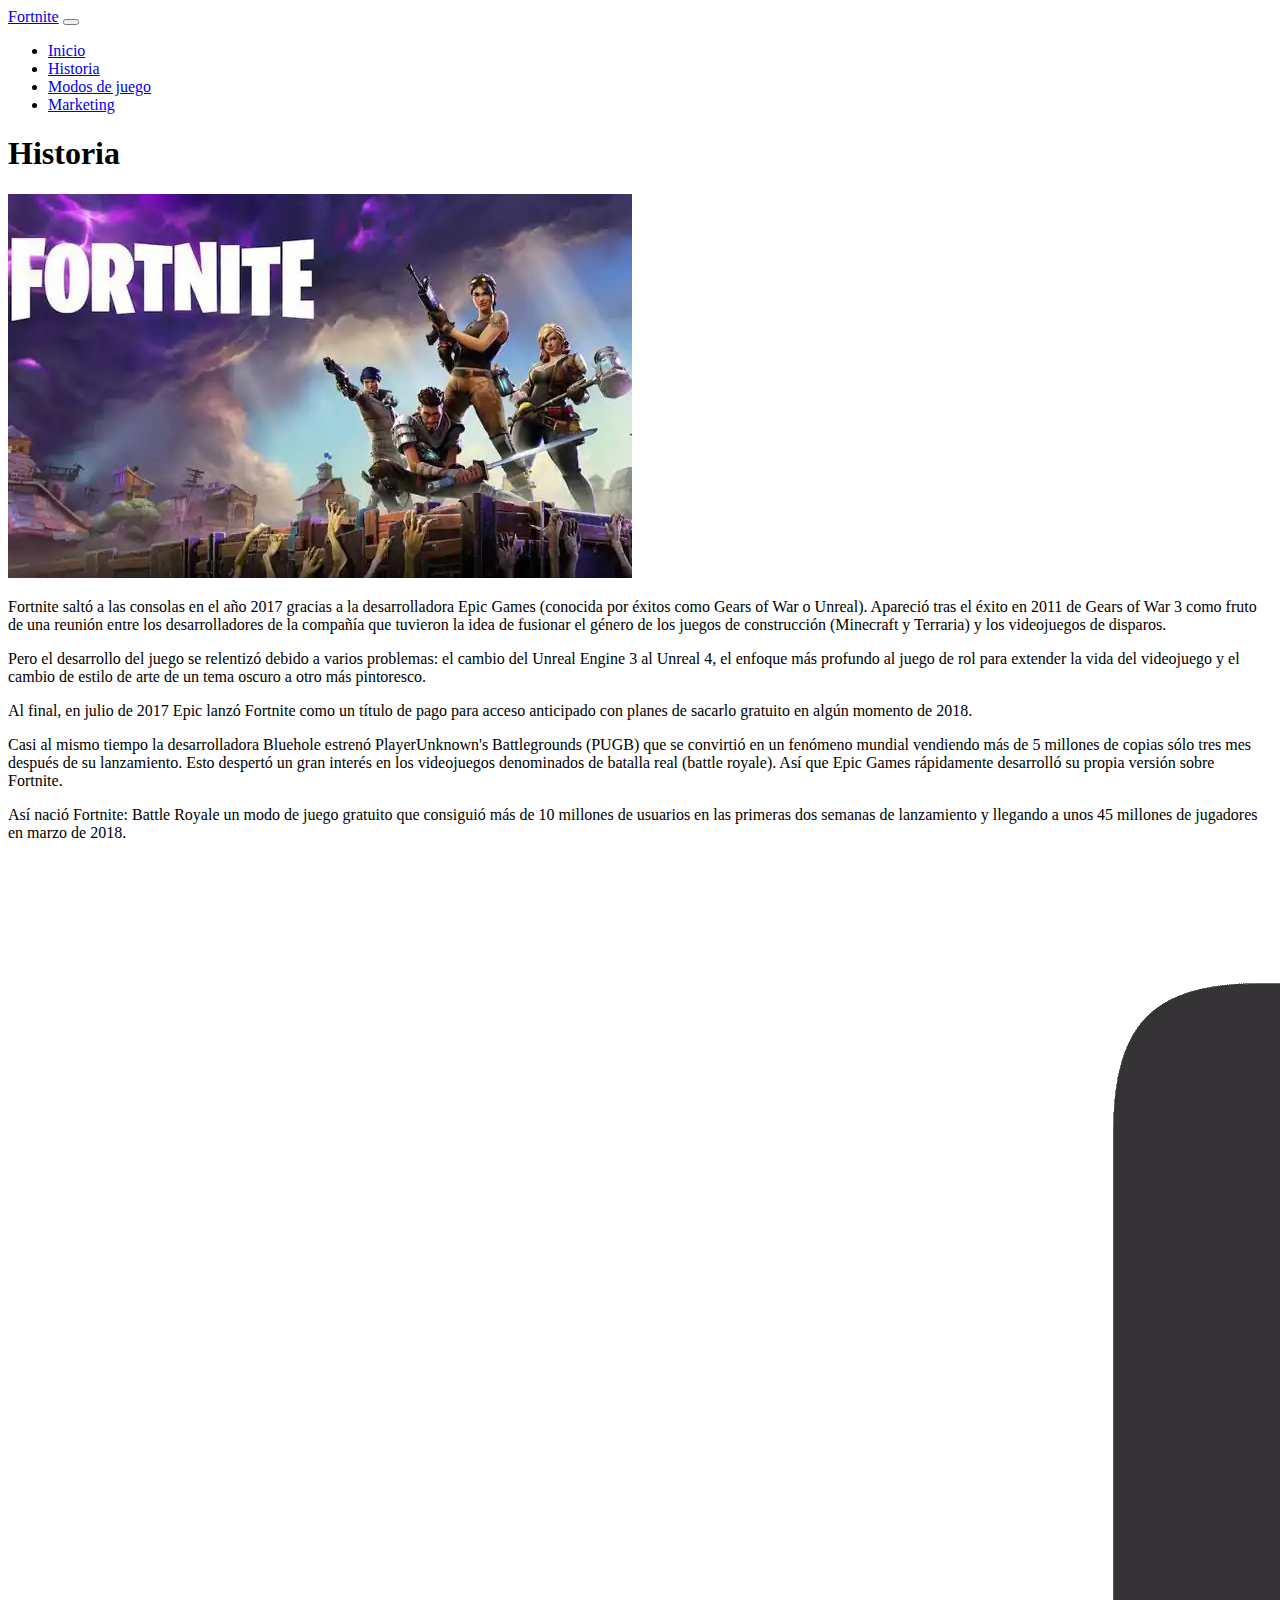
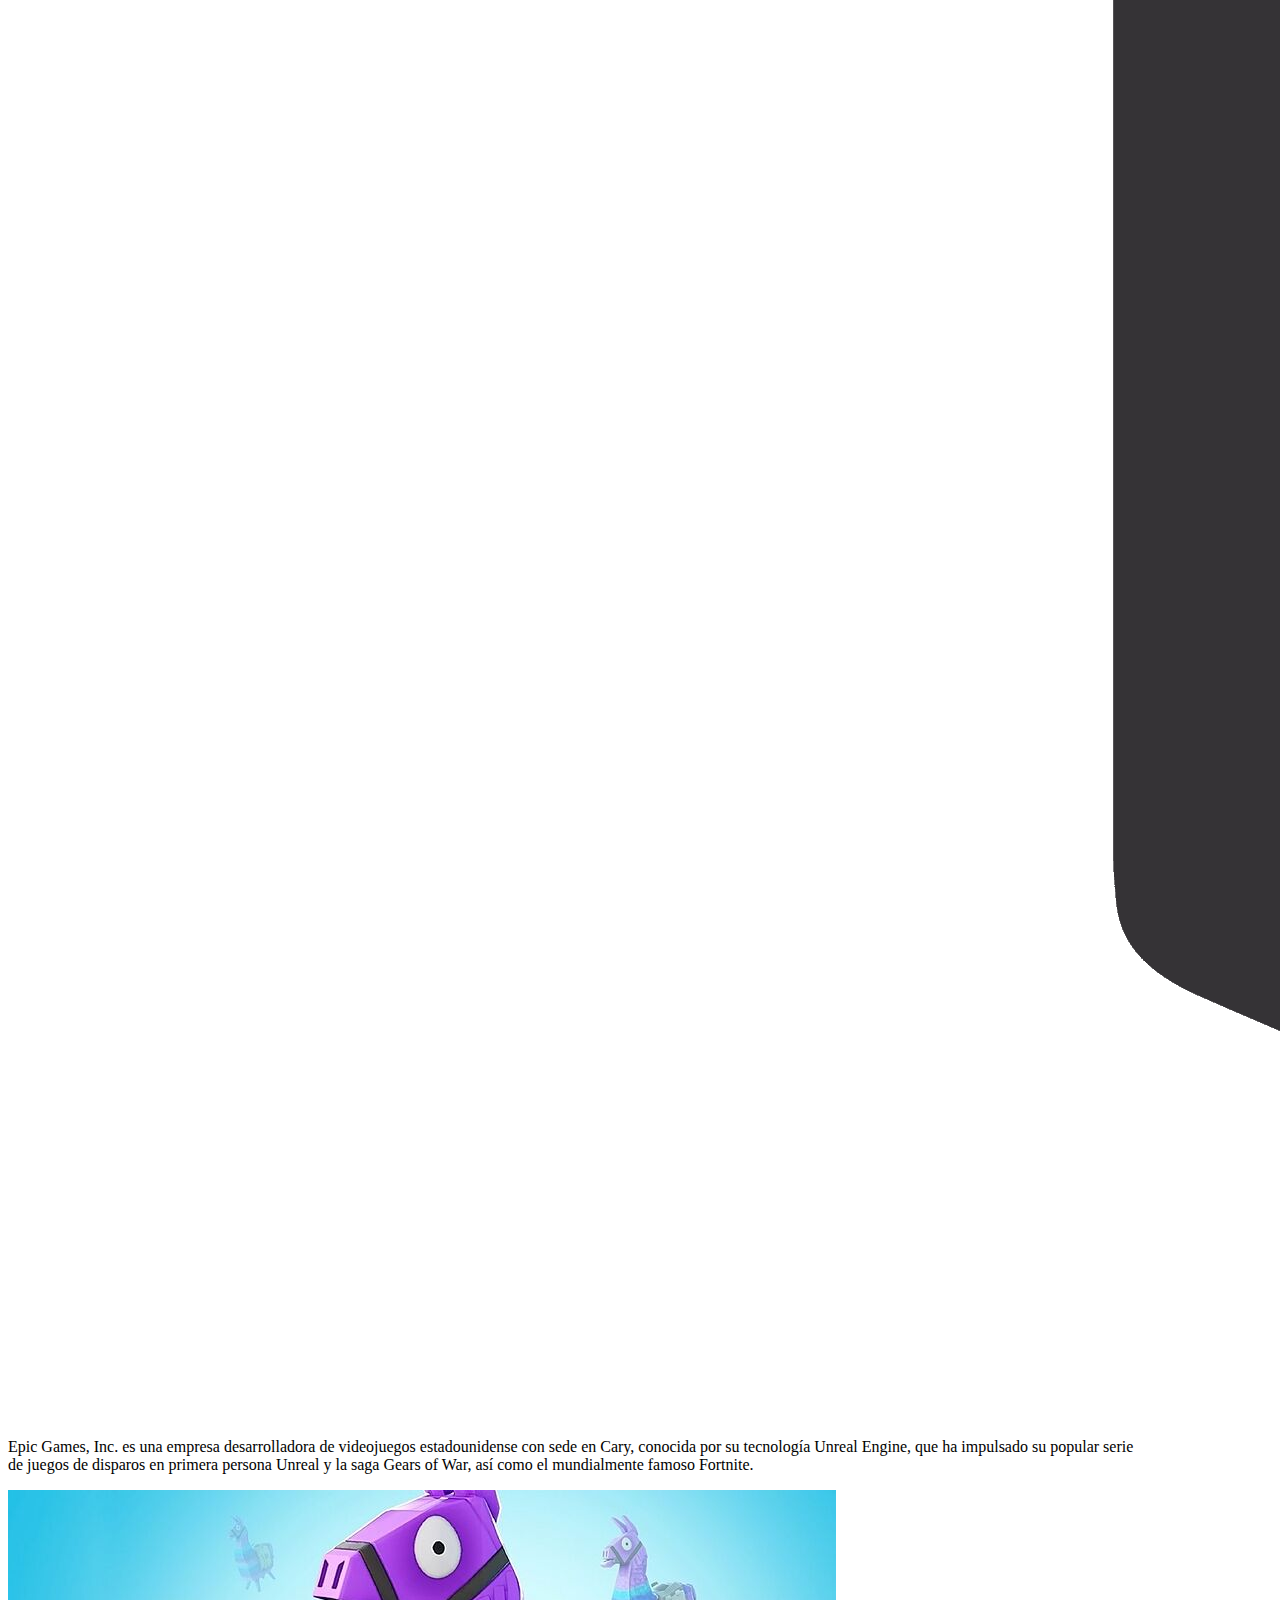
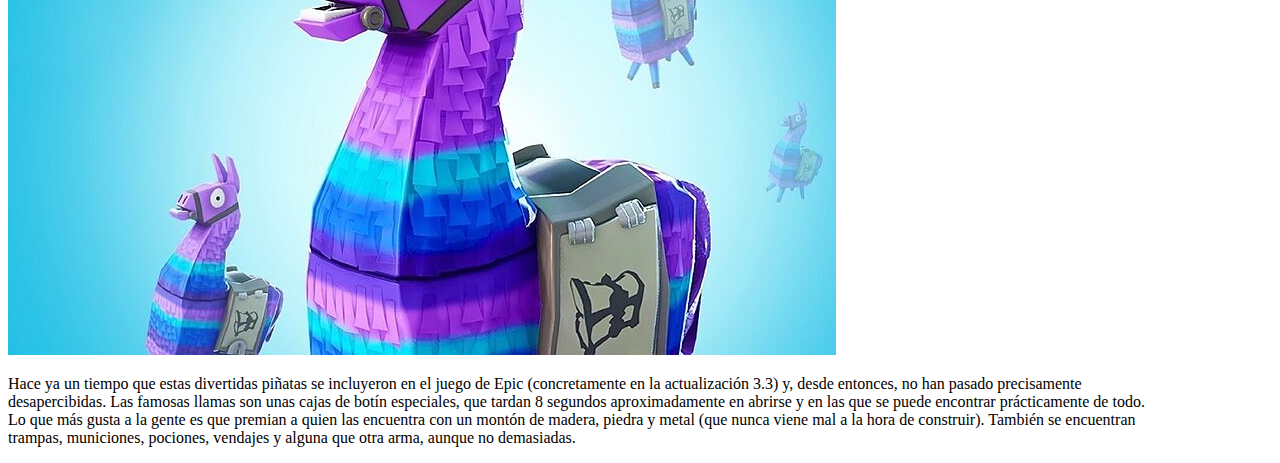
<file: creatividad/historia.html>
<!DOCTYPE html>
<html>
<head>
	<meta charset="utf-8">
	<meta name="viewport" content="width=device-width, initial-scale=1">
	<!--	<link rel="stylesheet" href="estilo-creatividad.css" type="text/css"> -->
	<link href="https://cdn.jsdelivr.net/npm/bootstrap@5.3.2/dist/css/bootstrap.min.css" rel="stylesheet" integrity="sha384-T3c6CoIi6uLrA9TneNEoa7RxnatzjcDSCmG1MXxSR1GAsXEV/Dwwykc2MPK8M2HN" crossorigin="anonymous">
	<title></title>
</head>
<body>	
	<div class="container-nav">
		<nav class="navbar navbar-expand-lg navbar-light bg-light">
			<a class="navbar-brand" href="#">Fortnite</a>
			<button class="navbar-toggler" type="button" data-toggle="collapse" data-target="#navbarNav" aria-controls="navbarNav" aria-expanded="false" aria-label="Toggle navigation">
				<span class="navbar-toggler-icon"></span>
			</button>
			<div class="collapse navbar-collapse" id="navbarNav">
				<ul class="navbar-nav">
					<li class="nav-item active">
						<a class="nav-link" href="index.html">Inicio</a>
					</li>
					<li class="nav-item">
						<a class="nav-link" href="historia.html">Historia</a>
					</li>
					<li class="nav-item">
						<a class="nav-link" href="modos-juego.html">Modos de juego</a>
					</li>
					<li class="nav-item">
						<a class="nav-link" href="marketing.html">Marketing</a>
					</li>
				</ul>
			</div>
		</nav>
	</div>
	

	<div class="container">
		<div class="row ">
			<div class="col-8">
				<div class="container-content m-3">
					<h1 class="shadow-sm p-3 mb-5 bg-primary rounded">Historia</h1>
					<div class="container-img-content">
						<img src="./img/fortnite-historia.jpeg">
					</div>
					<p>Fortnite saltó a las consolas en el año 2017 gracias a la desarrolladora Epic Games (conocida por éxitos como Gears of War o Unreal). Apareció tras el éxito en 2011 de Gears of War 3 como fruto de una reunión entre los desarrolladores de la compañía que tuvieron la idea de fusionar el género de los juegos de construcción (Minecraft y Terraria) y los videojuegos de disparos.</p>

					<p>Pero el desarrollo del juego se relentizó debido a varios problemas: el cambio del Unreal Engine 3 al Unreal 4, el enfoque más profundo al juego de rol para extender la vida del videojuego y el cambio de estilo de arte de un tema oscuro a otro más pintoresco.</p>

					<p>Al final, en julio de 2017 Epic lanzó Fortnite como un título de pago para acceso anticipado con planes de sacarlo gratuito en algún momento de 2018.</p>

					<p>Casi al mismo tiempo la desarrolladora Bluehole estrenó PlayerUnknown's Battlegrounds (PUGB) que se convirtió en un fenómeno mundial vendiendo más de 5 millones de copias sólo tres mes después de su lanzamiento. Esto despertó un gran interés en los videojuegos denominados de batalla real (battle royale). Así que Epic Games rápidamente desarrolló su propia versión sobre Fortnite.</p>

					<p>Así nació Fortnite: Battle Royale un modo de juego gratuito que consiguió más de 10 millones de usuarios en las primeras dos semanas de lanzamiento y llegando a unos 45 millones de jugadores en marzo de 2018.</p>
				</div>
			</div>
			
			<div class="col-4" >
				<div class="p-3 mb-2 bg-primary text-white rounded-2">
					<div class="card" style="width: 90%; margin-top: 16px; ">
						<img src="./img/Epic-Games-logo.png" class="card-img-top" alt="...">
						<div class="card-body">
							<p class="card-text">Epic Games, Inc. es una empresa desarrolladora de videojuegos estadounidense con sede en Cary, conocida por su tecnología Unreal Engine, que ha impulsado su popular serie de juegos de disparos en primera persona Unreal y la saga Gears of War, así como el mundialmente famoso Fortnite. </p>
						</div>
					</div>
					<div class="card" style="width: 90%; margin-top: 16px;">
						<img src="./img/fortnite-llama.jpg" class="card-img-top" alt="...">
						<div class="card-body">
							<p class="card-text">Hace ya un tiempo que estas divertidas piñatas se incluyeron en el juego de Epic (concretamente en la actualización 3.3) y, desde entonces, no han pasado precisamente desapercibidas.

							Las famosas llamas son unas cajas de botín especiales, que tardan 8 segundos aproximadamente en abrirse y en las que se puede encontrar prácticamente de todo. Lo que más gusta a la gente es que premian a quien las encuentra con un montón de madera, piedra y metal (que nunca viene mal a la hora de construir). También se encuentran trampas, municiones, pociones, vendajes y alguna que otra arma, aunque no demasiadas.</p>
						</div>
					</div>
				</div>
			</div>
		</div>
	</div>
	<script src="https://cdn.jsdelivr.net/npm/bootstrap@5.3.2/dist/js/bootstrap.bundle.min.js" integrity="sha384-C6RzsynM9kWDrMNeT87bh95OGNyZPhcTNXj1NW7RuBCsyN/o0jlpcV8Qyq46cDfL" crossorigin="anonymous"></script>

</body>
</html>
</file>
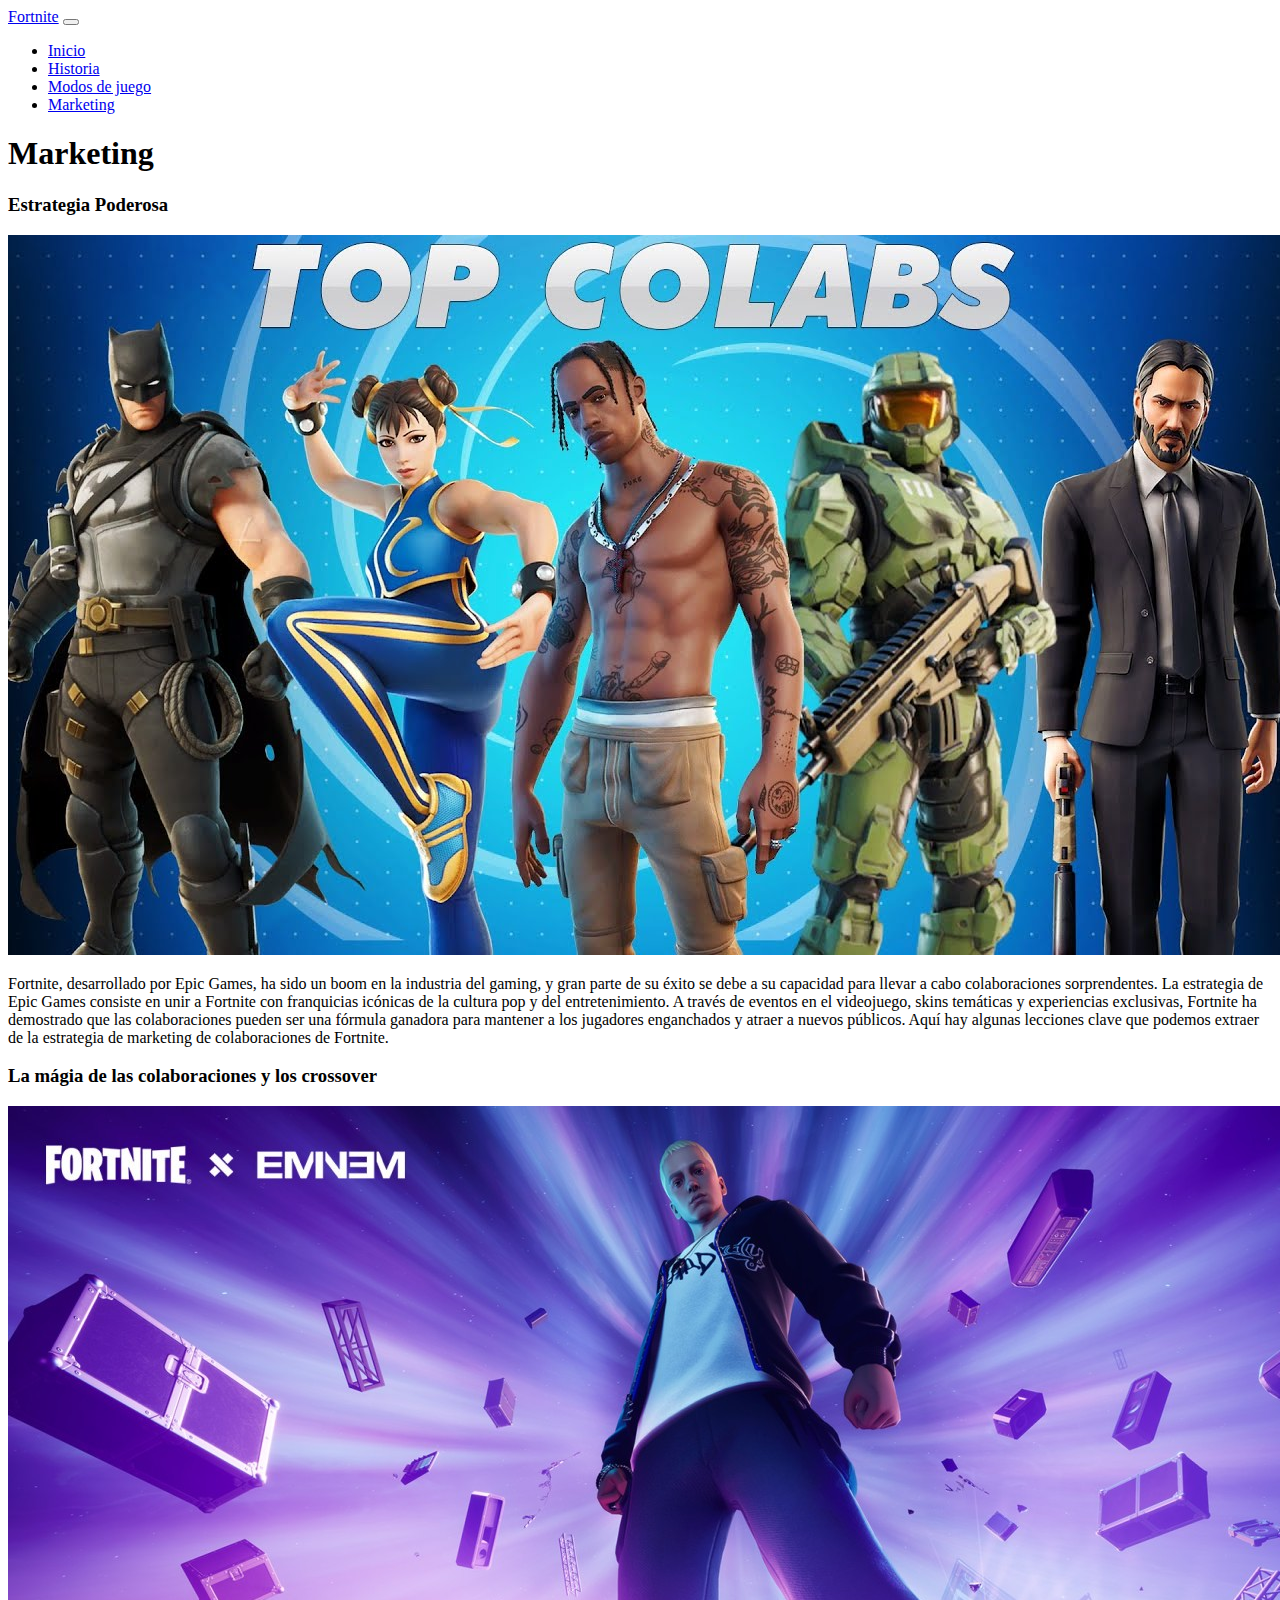
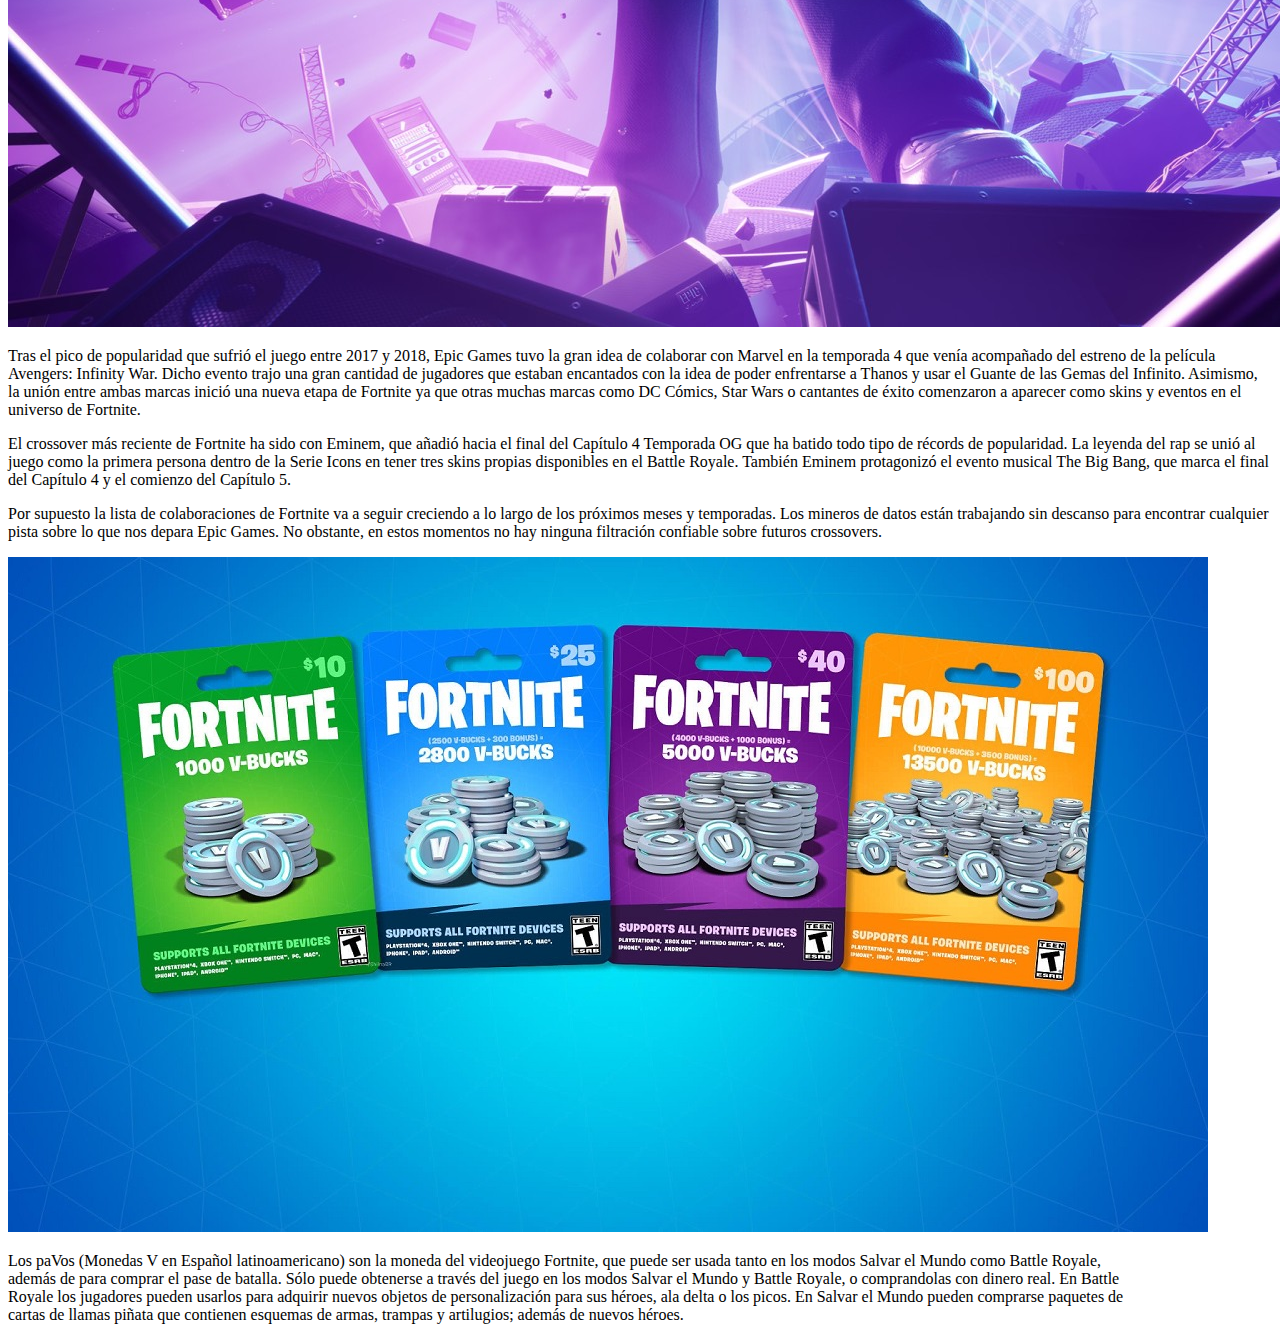
<file: creatividad/marketing.html>
<!DOCTYPE html>
<html>
<head>
	<meta charset="utf-8">
	<meta name="viewport" content="width=device-width, initial-scale=1">
	<!--<link rel="stylesheet" href="estilo-creatividad.css" type="text/css"> -->
	<link href="https://cdn.jsdelivr.net/npm/bootstrap@5.3.2/dist/css/bootstrap.min.css" rel="stylesheet" integrity="sha384-T3c6CoIi6uLrA9TneNEoa7RxnatzjcDSCmG1MXxSR1GAsXEV/Dwwykc2MPK8M2HN" crossorigin="anonymous">
	<title></title>
</head>
<body>	
	<div class="container-nav">
		<nav class="navbar navbar-expand-lg navbar-light bg-light">
			<a class="navbar-brand" href="#">Fortnite</a>
			<button class="navbar-toggler" type="button" data-toggle="collapse" data-target="#navbarNav" aria-controls="navbarNav" aria-expanded="false" aria-label="Toggle navigation">
				<span class="navbar-toggler-icon"></span>
			</button>
			<div class="collapse navbar-collapse" id="navbarNav">
				<ul class="navbar-nav">
					<li class="nav-item active">
						<a class="nav-link" href="index.html">Inicio</a>
					</li>
					<li class="nav-item">
						<a class="nav-link" href="historia.html">Historia</a>
					</li>
					<li class="nav-item">
						<a class="nav-link" href="modos-juego.html">Modos de juego</a>
					</li>
					<li class="nav-item">
						<a class="nav-link" href="marketing.html">Marketing</a>
					</li>
				</ul>
			</div>
		</nav>
	</div>
	<div class="container">
		<div class="row ">
			<div class="col-8">
				<div class="container-content m-3">
					<h1 class="shadow-sm p-3 mb-5 bg-primary rounded">Marketing</h1>
					<h3>Estrategia Poderosa</h3>
					<div class="container-img-content">
						<img src="./img/fortnite-colab2.jpg">
					</div>
					<p>Fortnite, desarrollado por Epic Games, ha sido un boom en la industria del gaming, y gran parte de su éxito se debe a su capacidad para llevar a cabo colaboraciones sorprendentes. La estrategia de Epic Games consiste en unir a Fortnite con franquicias icónicas de la cultura pop y del entretenimiento.

					A través de eventos en el videojuego, skins temáticas y experiencias exclusivas, Fortnite ha demostrado que las colaboraciones pueden ser una fórmula ganadora para mantener a los jugadores enganchados y atraer a nuevos públicos. Aquí hay algunas lecciones clave que podemos extraer de la estrategia de marketing de colaboraciones de Fortnite.</p>

					<h3>La mágia de las colaboraciones y los crossover</h3>
					<div class="container-img-content">
						<img src="./img/fortnite-colab1.jpg">
					</div>
					<p>Tras el pico de popularidad que sufrió el juego entre 2017 y 2018, Epic Games tuvo la gran idea de colaborar con Marvel en la temporada 4 que venía acompañado del estreno de la película Avengers: Infinity War.

					Dicho evento trajo una gran cantidad de jugadores que estaban encantados con la idea de poder enfrentarse a Thanos y usar el Guante de las Gemas del Infinito. Asimismo, la unión entre ambas marcas inició una nueva etapa de Fortnite ya que otras muchas marcas como DC Cómics, Star Wars o cantantes de éxito comenzaron a aparecer como skins y eventos en el universo de Fortnite.</p>

					<p>El crossover más reciente de Fortnite ha sido con Eminem, que añadió hacia el final del Capítulo 4 Temporada OG que ha batido todo tipo de récords de popularidad. La leyenda del rap se unió al juego como la primera persona dentro de la Serie Icons en tener tres skins propias disponibles en el Battle Royale.

					También Eminem protagonizó el evento musical The Big Bang, que marca el final del Capítulo 4 y el comienzo del Capítulo 5.</p>

					<p>Por supuesto la lista de colaboraciones de Fortnite va a seguir creciendo a lo largo de los próximos meses y temporadas. Los mineros de datos están trabajando sin descanso para encontrar cualquier pista sobre lo que nos depara Epic Games. No obstante, en estos momentos no hay ninguna filtración confiable sobre futuros crossovers.</p>
				</div>
			</div>
			<div class="col-4">
				<div class="p-3 mb-2 bg-primary text-white rounded-2">
					<div class="card" style="width: 90%; margin-top: 16px;">
						<img src="./img/fortnite-pavos.jpg" class="card-img-top" alt="...">
						<div class="card-body">
							<p class="card-text">Los paVos (Monedas V en Español latinoamericano) son la moneda del videojuego Fortnite, que puede ser usada tanto en los modos Salvar el Mundo como Battle Royale, además de para comprar el pase de batalla. Sólo puede obtenerse a través del juego en los modos Salvar el Mundo y Battle Royale, o comprandolas con dinero real.

							En Battle Royale los jugadores pueden usarlos para adquirir nuevos objetos de personalización para sus héroes, ala delta o los picos. En Salvar el Mundo pueden comprarse paquetes de cartas de llamas piñata que contienen esquemas de armas, trampas y artilugios; además de nuevos héroes.</p>
						</div>
					</div>
				</div>
			</div>
		</div>
	</div>
	<script src="https://cdn.jsdelivr.net/npm/bootstrap@5.3.2/dist/js/bootstrap.bundle.min.js" integrity="sha384-C6RzsynM9kWDrMNeT87bh95OGNyZPhcTNXj1NW7RuBCsyN/o0jlpcV8Qyq46cDfL" crossorigin="anonymous"></script>

</body>
</html>
</file>
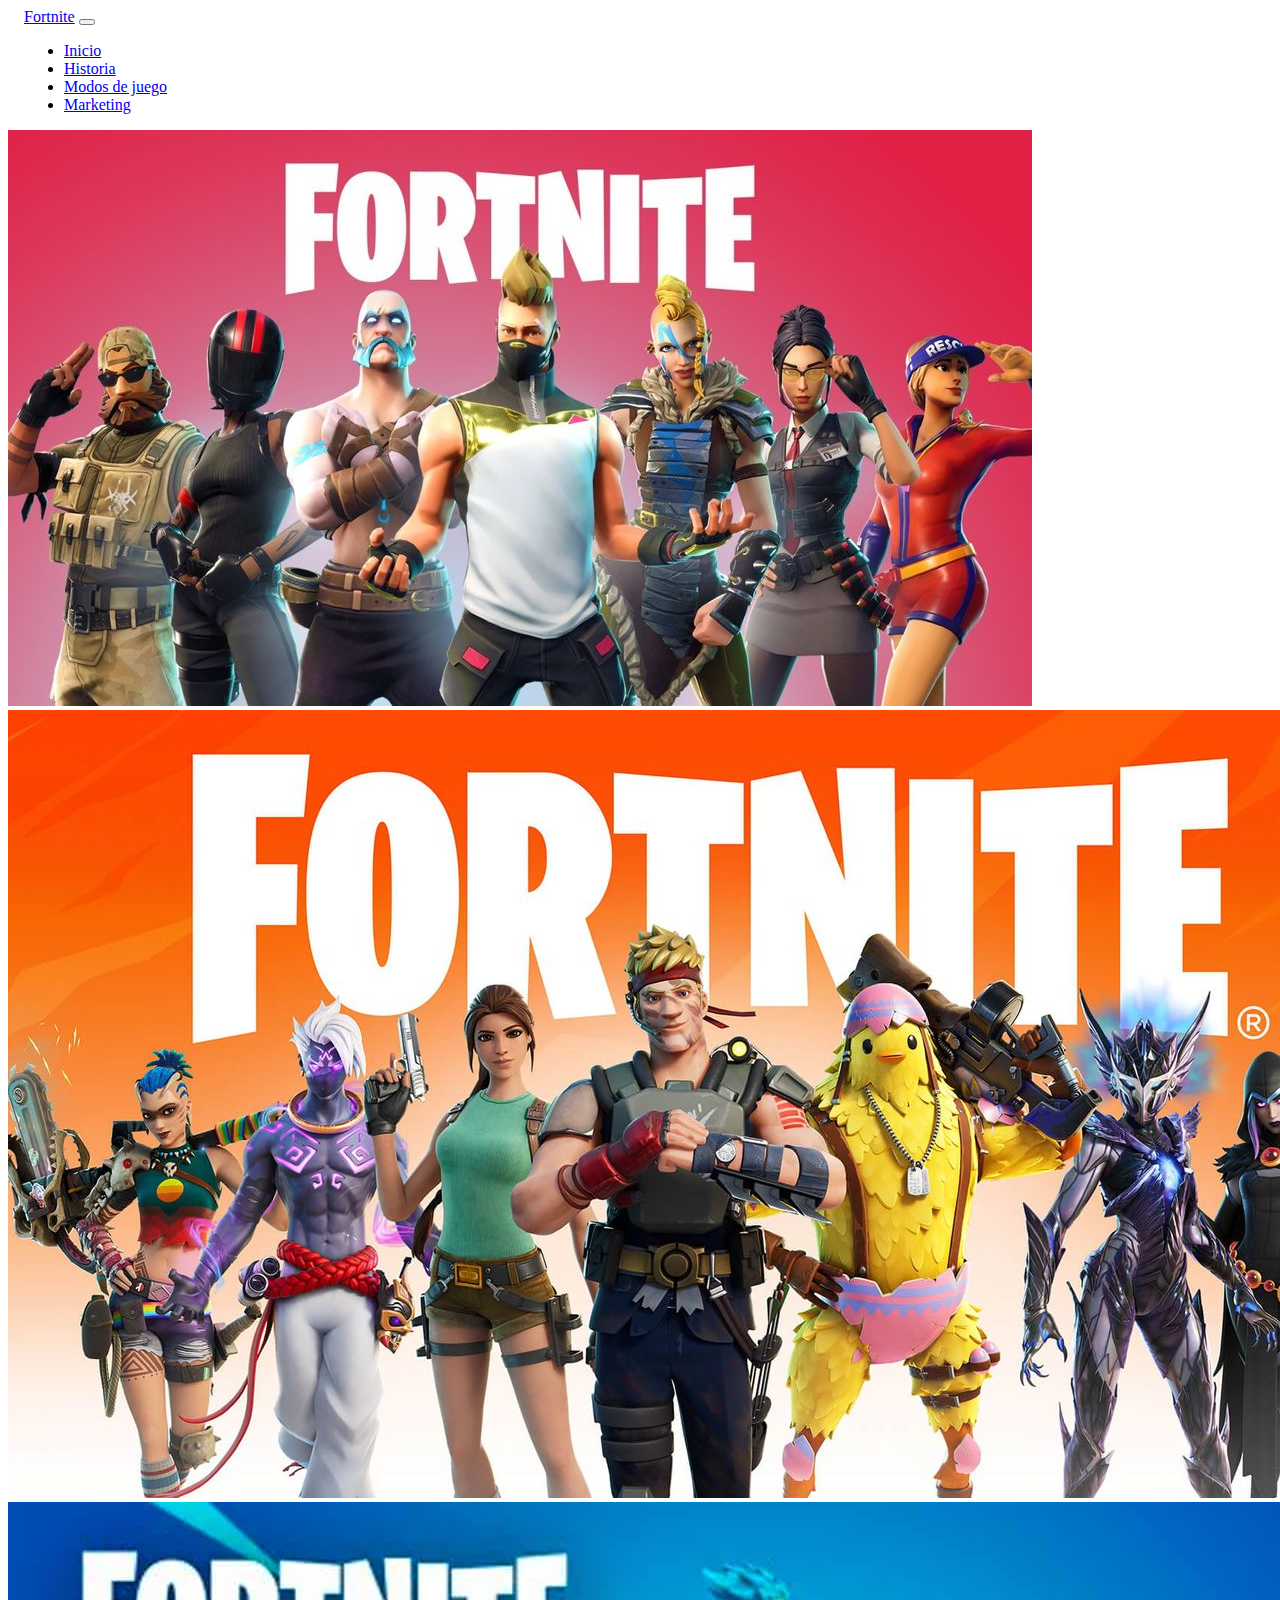
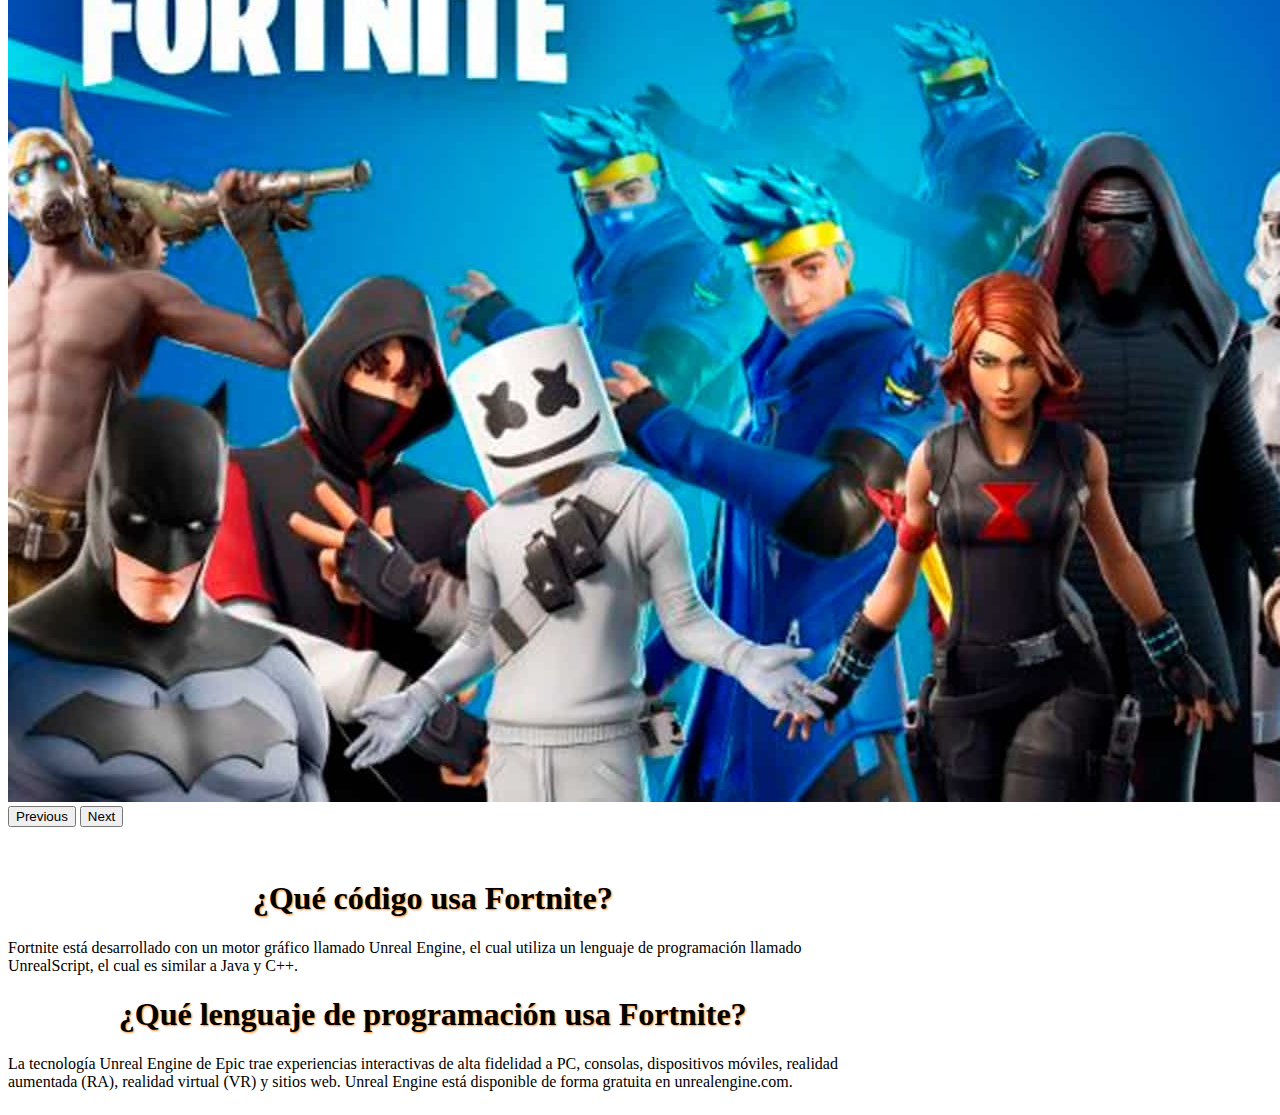
<file: Tarea Creatividad/creatividad.html>
<!DOCTYPE html>
	<html>
	<head>
		<meta charset="utf-8">
		<meta name="viewport" content="width=device-width, initial-scale=1">
		<link rel="stylesheet" href="estilo-creatividad.css" type="text/css">
		<link href="https://cdn.jsdelivr.net/npm/bootstrap@5.3.2/dist/css/bootstrap.min.css" rel="stylesheet" integrity="sha384-T3c6CoIi6uLrA9TneNEoa7RxnatzjcDSCmG1MXxSR1GAsXEV/Dwwykc2MPK8M2HN" crossorigin="anonymous">

		<title></title>
	</head>
	<body>
		<div class="container-nav">
			<nav class="navbar navbar-expand-lg navbar-light bg-light">
				<a class="navbar-brand" href="#">Fortnite</a>
				<button class="navbar-toggler" type="button" data-toggle="collapse" data-target="#navbarNav" aria-controls="navbarNav" aria-expanded="false" aria-label="Toggle navigation">
					<span class="navbar-toggler-icon"></span>
				</button>
				<div class="collapse navbar-collapse" id="navbarNav">
					<ul class="navbar-nav">
						<li class="nav-item active">
							<a class="nav-link" href="creatividad.html">Inicio</a>
						</li>
						<li class="nav-item">
							<a class="nav-link" href="historia.html">Historia</a>
						</li>
						<li class="nav-item">
							<a class="nav-link" href="modos-juego.html">Modos de juego</a>
						</li>
						<li class="nav-item">
							<a class="nav-link" href="marketing.html">Marketing</a>
						</li>
					</ul>
				</div>
			</nav>
		</div>
		<div id="carouselExample" class="carousel slide">
			<div class="carousel-inner">
				<div class="carousel-item active">
					<img src="./img/fortnite1.jpg" class="d-block w-100" alt="...">
				</div>
				<div class="carousel-item">
					<img src="./img/fortnite2.jpeg" class="d-block w-100" alt="...">
				</div>
				<div class="carousel-item">
					<img src="./img/fortnite3.jpg" class="d-block w-100" alt="...">
				</div>
			</div>
			<button class="carousel-control-prev" type="button" data-bs-target="#carouselExample" data-bs-slide="prev">
				<span class="carousel-control-prev-icon" aria-hidden="true"></span>
				<span class="visually-hidden">Previous</span>
			</button>
			<button class="carousel-control-next" type="button" data-bs-target="#carouselExample" data-bs-slide="next">
				<span class="carousel-control-next-icon" aria-hidden="true"></span>
				<span class="visually-hidden">Next</span>
			</button>
		</div>
		
		<div class="container">
			<div class="container-content">
				<h1>¿Qué código usa Fortnite?</h1>

				<p>Fortnite está desarrollado con un motor gráfico llamado Unreal Engine, el cual utiliza un lenguaje de programación llamado UnrealScript, el cual es similar a Java y C++.</p>

				<h1>¿Qué lenguaje de programación usa Fortnite?</h1>

				<p>La tecnología Unreal Engine de Epic trae experiencias interactivas de alta fidelidad a PC, consolas, dispositivos móviles, realidad aumentada (RA), realidad virtual (VR) y sitios web. Unreal Engine está disponible de forma gratuita en unrealengine.com.</p>
			</div>
		</div>

		<script src="https://cdn.jsdelivr.net/npm/bootstrap@5.3.2/dist/js/bootstrap.bundle.min.js" integrity="sha384-C6RzsynM9kWDrMNeT87bh95OGNyZPhcTNXj1NW7RuBCsyN/o0jlpcV8Qyq46cDfL" crossorigin="anonymous"></script>

	</body>
	</html>
</file>
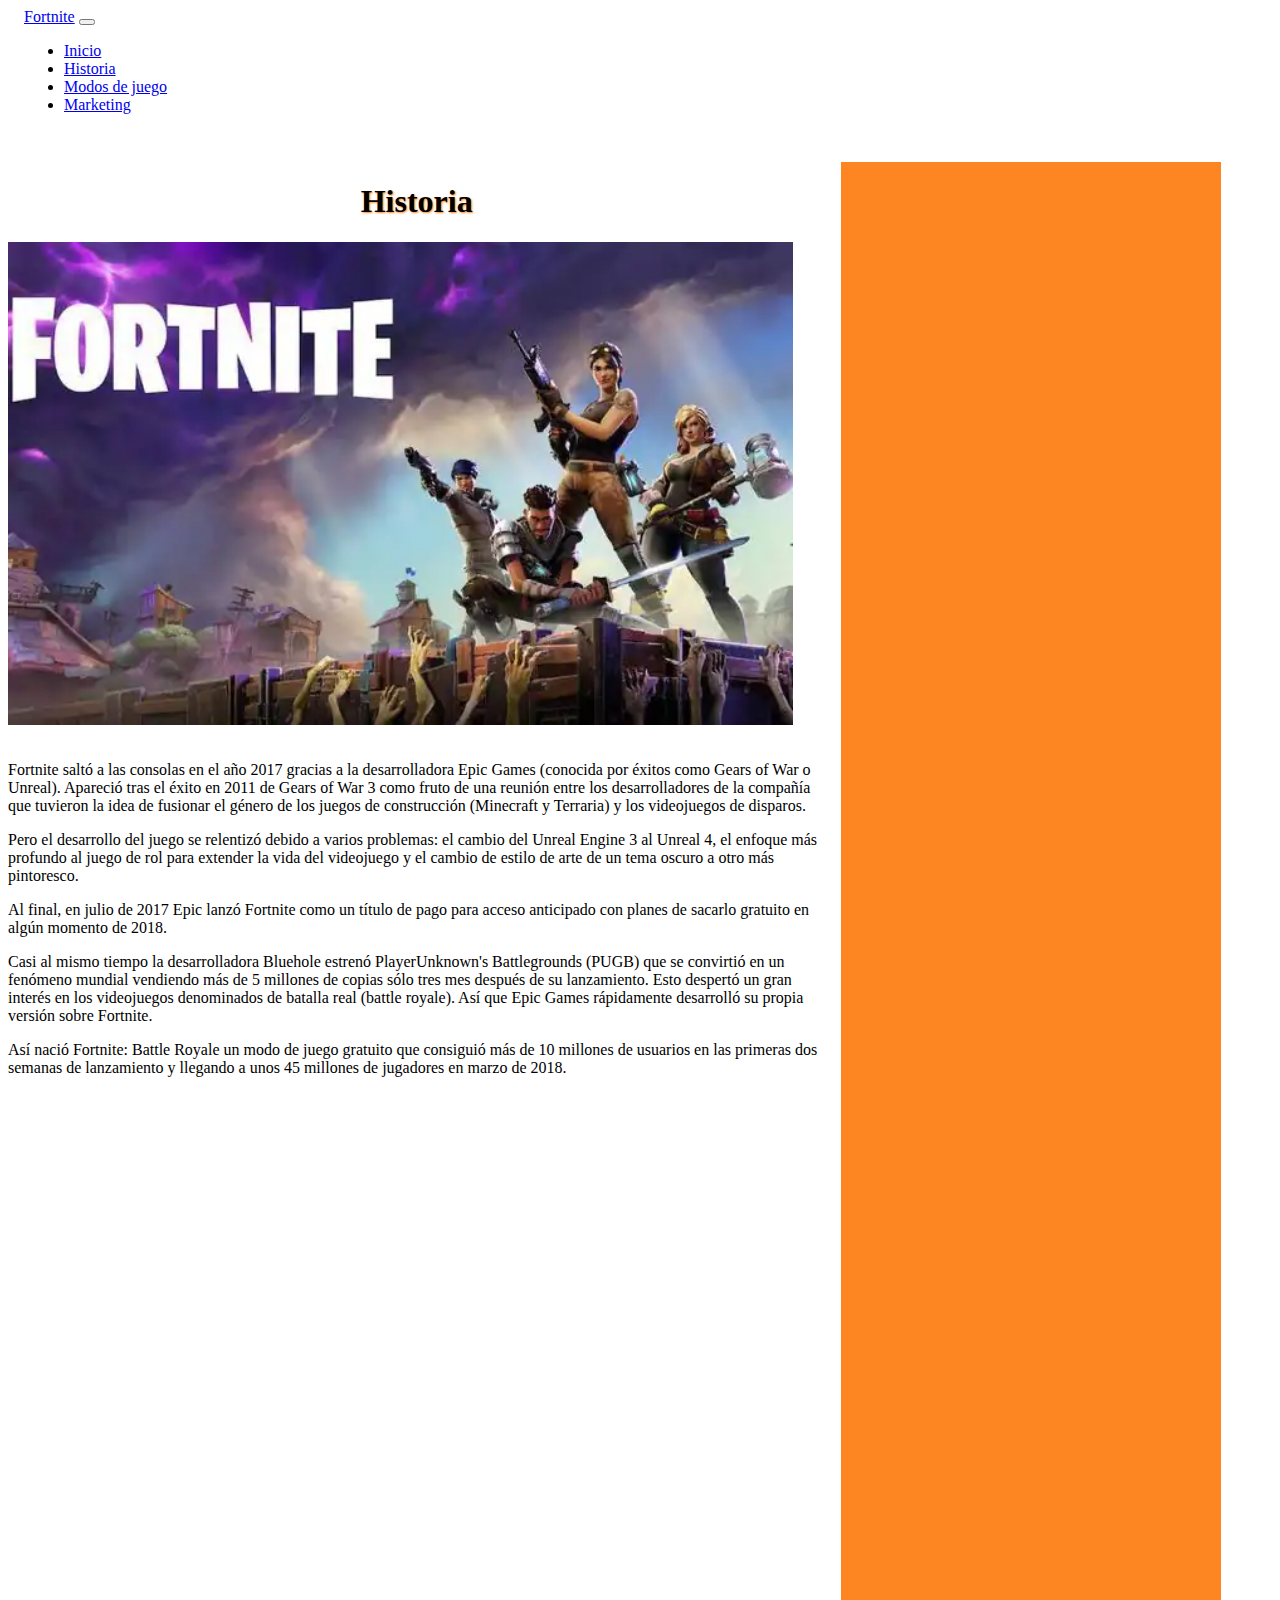
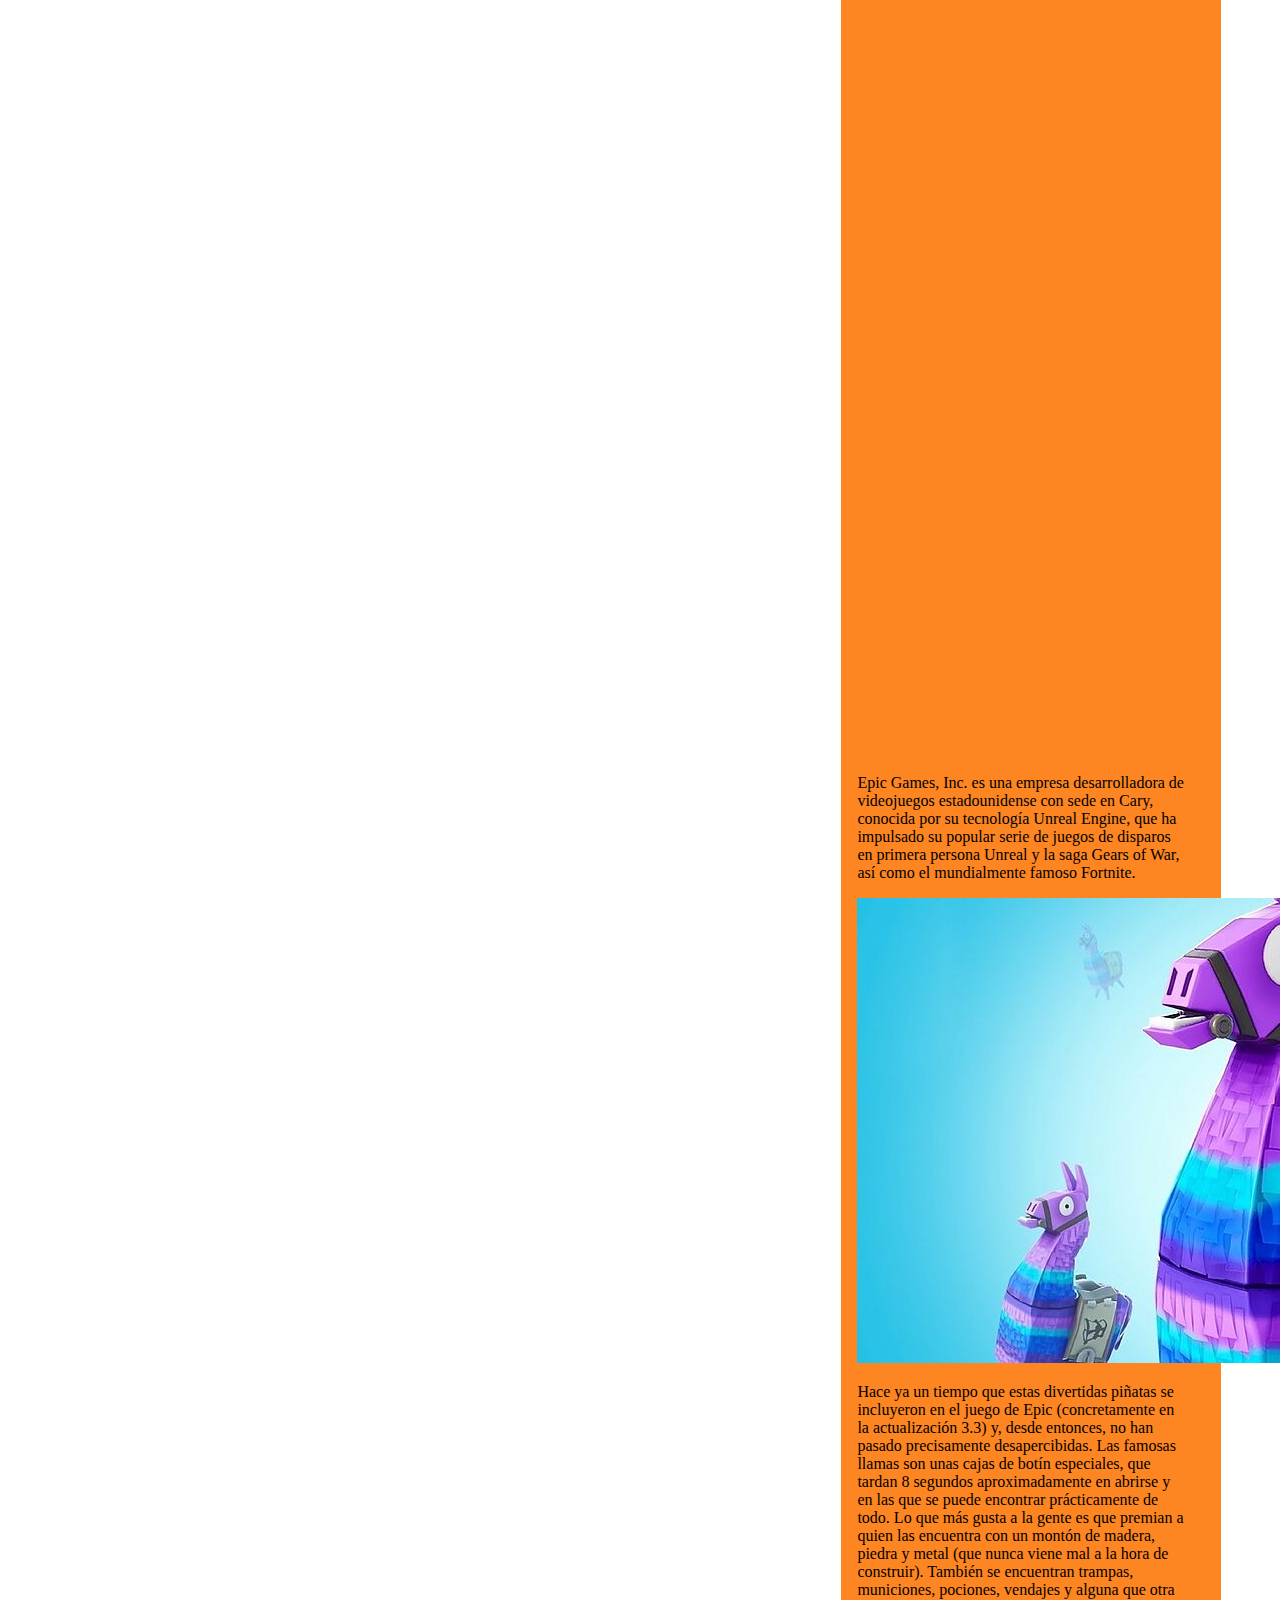
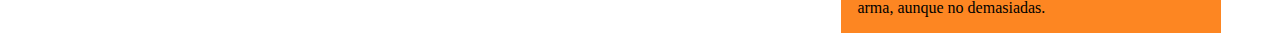
<file: Tarea Creatividad/historia.html>
<!DOCTYPE html>
<html>
<head>
	<meta charset="utf-8">
	<meta name="viewport" content="width=device-width, initial-scale=1">
	<link rel="stylesheet" href="estilo-creatividad.css" type="text/css">
	<link href="https://cdn.jsdelivr.net/npm/bootstrap@5.3.2/dist/css/bootstrap.min.css" rel="stylesheet" integrity="sha384-T3c6CoIi6uLrA9TneNEoa7RxnatzjcDSCmG1MXxSR1GAsXEV/Dwwykc2MPK8M2HN" crossorigin="anonymous">
	<title></title>
</head>
<body>	
	<div class="container-nav">
		<nav class="navbar navbar-expand-lg navbar-light bg-light">
			<a class="navbar-brand" href="#">Fortnite</a>
			<button class="navbar-toggler" type="button" data-toggle="collapse" data-target="#navbarNav" aria-controls="navbarNav" aria-expanded="false" aria-label="Toggle navigation">
				<span class="navbar-toggler-icon"></span>
			</button>
			<div class="collapse navbar-collapse" id="navbarNav">
				<ul class="navbar-nav">
					<li class="nav-item active">
						<a class="nav-link" href="creatividad.html">Inicio</a>
					</li>
					<li class="nav-item">
						<a class="nav-link" href="historia.html">Historia</a>
					</li>
					<li class="nav-item">
						<a class="nav-link" href="modos-juego.html">Modos de juego</a>
					</li>
					<li class="nav-item">
						<a class="nav-link" href="marketing.html">Marketing</a>
					</li>
				</ul>
			</div>
		</nav>
	</div>
	

	<div class="container">
		<div class="container-content">
			<h1>Historia</h1>
			<div class="container-img-content">
				<img src="./img/fortnite-historia.jpeg">
			</div>
			<p>Fortnite saltó a las consolas en el año 2017 gracias a la desarrolladora Epic Games (conocida por éxitos como Gears of War o Unreal). Apareció tras el éxito en 2011 de Gears of War 3 como fruto de una reunión entre los desarrolladores de la compañía que tuvieron la idea de fusionar el género de los juegos de construcción (Minecraft y Terraria) y los videojuegos de disparos.</p>

			<p>Pero el desarrollo del juego se relentizó debido a varios problemas: el cambio del Unreal Engine 3 al Unreal 4, el enfoque más profundo al juego de rol para extender la vida del videojuego y el cambio de estilo de arte de un tema oscuro a otro más pintoresco.</p>

			<p>Al final, en julio de 2017 Epic lanzó Fortnite como un título de pago para acceso anticipado con planes de sacarlo gratuito en algún momento de 2018.</p>

			<p>Casi al mismo tiempo la desarrolladora Bluehole estrenó PlayerUnknown's Battlegrounds (PUGB) que se convirtió en un fenómeno mundial vendiendo más de 5 millones de copias sólo tres mes después de su lanzamiento. Esto despertó un gran interés en los videojuegos denominados de batalla real (battle royale). Así que Epic Games rápidamente desarrolló su propia versión sobre Fortnite.</p>

			<p>Así nació Fortnite: Battle Royale un modo de juego gratuito que consiguió más de 10 millones de usuarios en las primeras dos semanas de lanzamiento y llegando a unos 45 millones de jugadores en marzo de 2018.</p>
		</div>
		<div class="container-sidebar">
			<div class="card" style="width: 90%; margin-top: 16px;">
				<img src="./img/Epic-Games-logo.png" class="card-img-top" alt="...">
				<div class="card-body">
					<p class="card-text">Epic Games, Inc. es una empresa desarrolladora de videojuegos estadounidense con sede en Cary, conocida por su tecnología Unreal Engine, que ha impulsado su popular serie de juegos de disparos en primera persona Unreal y la saga Gears of War, así como el mundialmente famoso Fortnite. </p>
				</div>
			</div>
			<div class="card" style="width: 90%; margin-top: 16px;">
				<img src="./img/fortnite-llama.jpg" class="card-img-top" alt="...">
				<div class="card-body">
					<p class="card-text">Hace ya un tiempo que estas divertidas piñatas se incluyeron en el juego de Epic (concretamente en la actualización 3.3) y, desde entonces, no han pasado precisamente desapercibidas.

					Las famosas llamas son unas cajas de botín especiales, que tardan 8 segundos aproximadamente en abrirse y en las que se puede encontrar prácticamente de todo. Lo que más gusta a la gente es que premian a quien las encuentra con un montón de madera, piedra y metal (que nunca viene mal a la hora de construir). También se encuentran trampas, municiones, pociones, vendajes y alguna que otra arma, aunque no demasiadas.</p>
				</div>
			</div>
			
		</div>
	</div>
	<script src="https://cdn.jsdelivr.net/npm/bootstrap@5.3.2/dist/js/bootstrap.bundle.min.js" integrity="sha384-C6RzsynM9kWDrMNeT87bh95OGNyZPhcTNXj1NW7RuBCsyN/o0jlpcV8Qyq46cDfL" crossorigin="anonymous"></script>

</body>
</html>
</file>
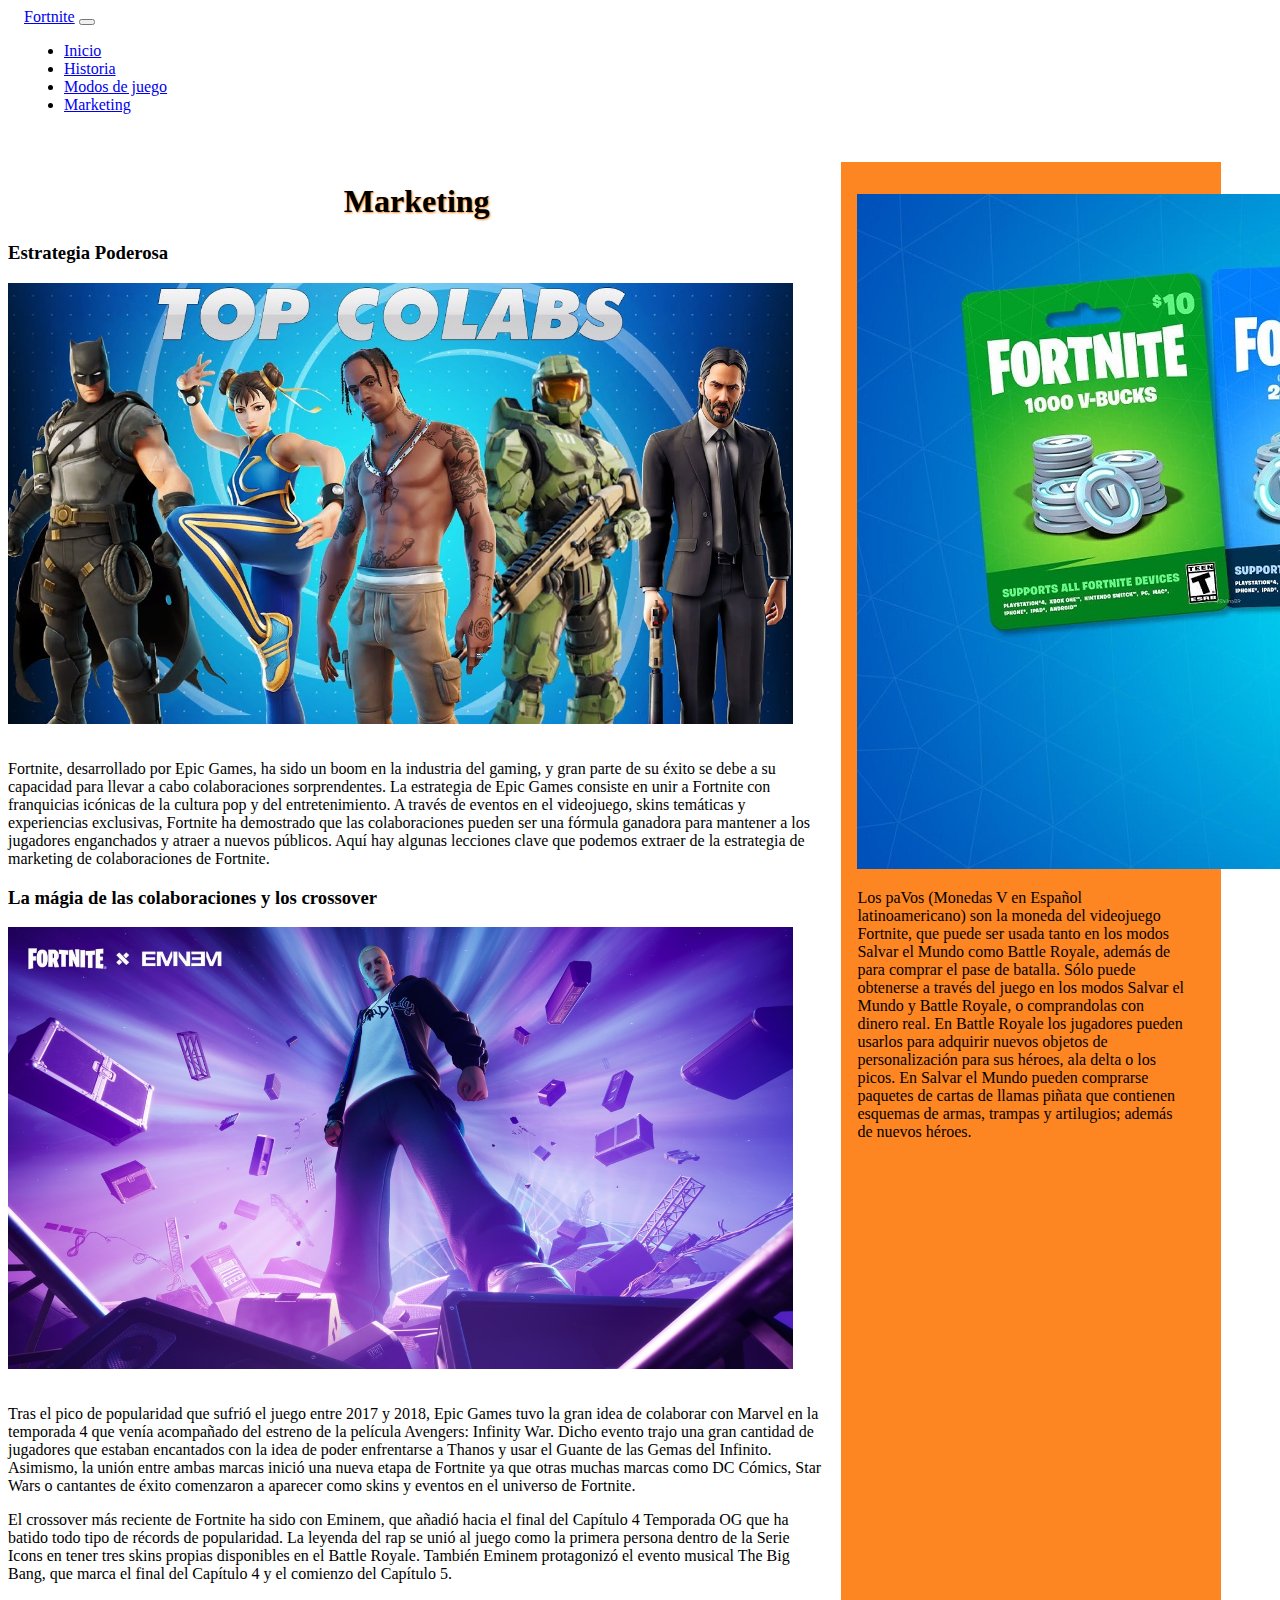
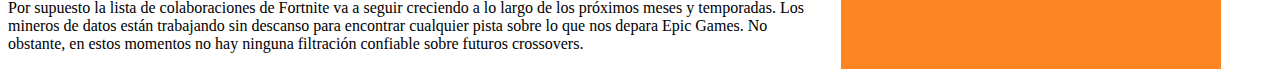
<file: Tarea Creatividad/marketing.html>
<!DOCTYPE html>
<html>
<head>
	<meta charset="utf-8">
	<meta name="viewport" content="width=device-width, initial-scale=1">
	<link rel="stylesheet" href="estilo-creatividad.css" type="text/css">
	<link href="https://cdn.jsdelivr.net/npm/bootstrap@5.3.2/dist/css/bootstrap.min.css" rel="stylesheet" integrity="sha384-T3c6CoIi6uLrA9TneNEoa7RxnatzjcDSCmG1MXxSR1GAsXEV/Dwwykc2MPK8M2HN" crossorigin="anonymous">
	<title></title>
</head>
<body>	
	<div class="container-nav">
		<nav class="navbar navbar-expand-lg navbar-light bg-light">
			<a class="navbar-brand" href="#">Fortnite</a>
			<button class="navbar-toggler" type="button" data-toggle="collapse" data-target="#navbarNav" aria-controls="navbarNav" aria-expanded="false" aria-label="Toggle navigation">
				<span class="navbar-toggler-icon"></span>
			</button>
			<div class="collapse navbar-collapse" id="navbarNav">
				<ul class="navbar-nav">
					<li class="nav-item active">
						<a class="nav-link" href="creatividad.html">Inicio</a>
					</li>
					<li class="nav-item">
						<a class="nav-link" href="historia.html">Historia</a>
					</li>
					<li class="nav-item">
						<a class="nav-link" href="modos-juego.html">Modos de juego</a>
					</li>
					<li class="nav-item">
						<a class="nav-link" href="marketing.html">Marketing</a>
					</li>
				</ul>
			</div>
		</nav>
	</div>
	<div class="container">
		<div class="container-content">
			<h1>Marketing</h1>
			<h3>Estrategia Poderosa</h3>
			<div class="container-img-content">
				<img src="./img/fortnite-colab2.jpg">
			</div>
			<p>Fortnite, desarrollado por Epic Games, ha sido un boom en la industria del gaming, y gran parte de su éxito se debe a su capacidad para llevar a cabo colaboraciones sorprendentes. La estrategia de Epic Games consiste en unir a Fortnite con franquicias icónicas de la cultura pop y del entretenimiento.

			A través de eventos en el videojuego, skins temáticas y experiencias exclusivas, Fortnite ha demostrado que las colaboraciones pueden ser una fórmula ganadora para mantener a los jugadores enganchados y atraer a nuevos públicos. Aquí hay algunas lecciones clave que podemos extraer de la estrategia de marketing de colaboraciones de Fortnite.</p>

			<h3>La mágia de las colaboraciones y los crossover</h3>
			<div class="container-img-content">
				<img src="./img/fortnite-colab1.jpg">
			</div>
			<p>Tras el pico de popularidad que sufrió el juego entre 2017 y 2018, Epic Games tuvo la gran idea de colaborar con Marvel en la temporada 4 que venía acompañado del estreno de la película Avengers: Infinity War.

			Dicho evento trajo una gran cantidad de jugadores que estaban encantados con la idea de poder enfrentarse a Thanos y usar el Guante de las Gemas del Infinito. Asimismo, la unión entre ambas marcas inició una nueva etapa de Fortnite ya que otras muchas marcas como DC Cómics, Star Wars o cantantes de éxito comenzaron a aparecer como skins y eventos en el universo de Fortnite.</p>

			<p>El crossover más reciente de Fortnite ha sido con Eminem, que añadió hacia el final del Capítulo 4 Temporada OG que ha batido todo tipo de récords de popularidad. La leyenda del rap se unió al juego como la primera persona dentro de la Serie Icons en tener tres skins propias disponibles en el Battle Royale.

			También Eminem protagonizó el evento musical The Big Bang, que marca el final del Capítulo 4 y el comienzo del Capítulo 5.</p>

			<p>Por supuesto la lista de colaboraciones de Fortnite va a seguir creciendo a lo largo de los próximos meses y temporadas. Los mineros de datos están trabajando sin descanso para encontrar cualquier pista sobre lo que nos depara Epic Games. No obstante, en estos momentos no hay ninguna filtración confiable sobre futuros crossovers.</p>

		</div>
		<div class="container-sidebar">
			<div class="card" style="width: 90%; margin-top: 16px;">
				<img src="./img/fortnite-pavos.jpg" class="card-img-top" alt="...">
				<div class="card-body">
					<p class="card-text">Los paVos (Monedas V en Español latinoamericano) son la moneda del videojuego Fortnite, que puede ser usada tanto en los modos Salvar el Mundo como Battle Royale, además de para comprar el pase de batalla. Sólo puede obtenerse a través del juego en los modos Salvar el Mundo y Battle Royale, o comprandolas con dinero real.

					En Battle Royale los jugadores pueden usarlos para adquirir nuevos objetos de personalización para sus héroes, ala delta o los picos. En Salvar el Mundo pueden comprarse paquetes de cartas de llamas piñata que contienen esquemas de armas, trampas y artilugios; además de nuevos héroes.</p>
				</div>
			</div>


		</div>
	</div>
	<script src="https://cdn.jsdelivr.net/npm/bootstrap@5.3.2/dist/js/bootstrap.bundle.min.js" integrity="sha384-C6RzsynM9kWDrMNeT87bh95OGNyZPhcTNXj1NW7RuBCsyN/o0jlpcV8Qyq46cDfL" crossorigin="anonymous"></script>

</body>
</html>
</file>
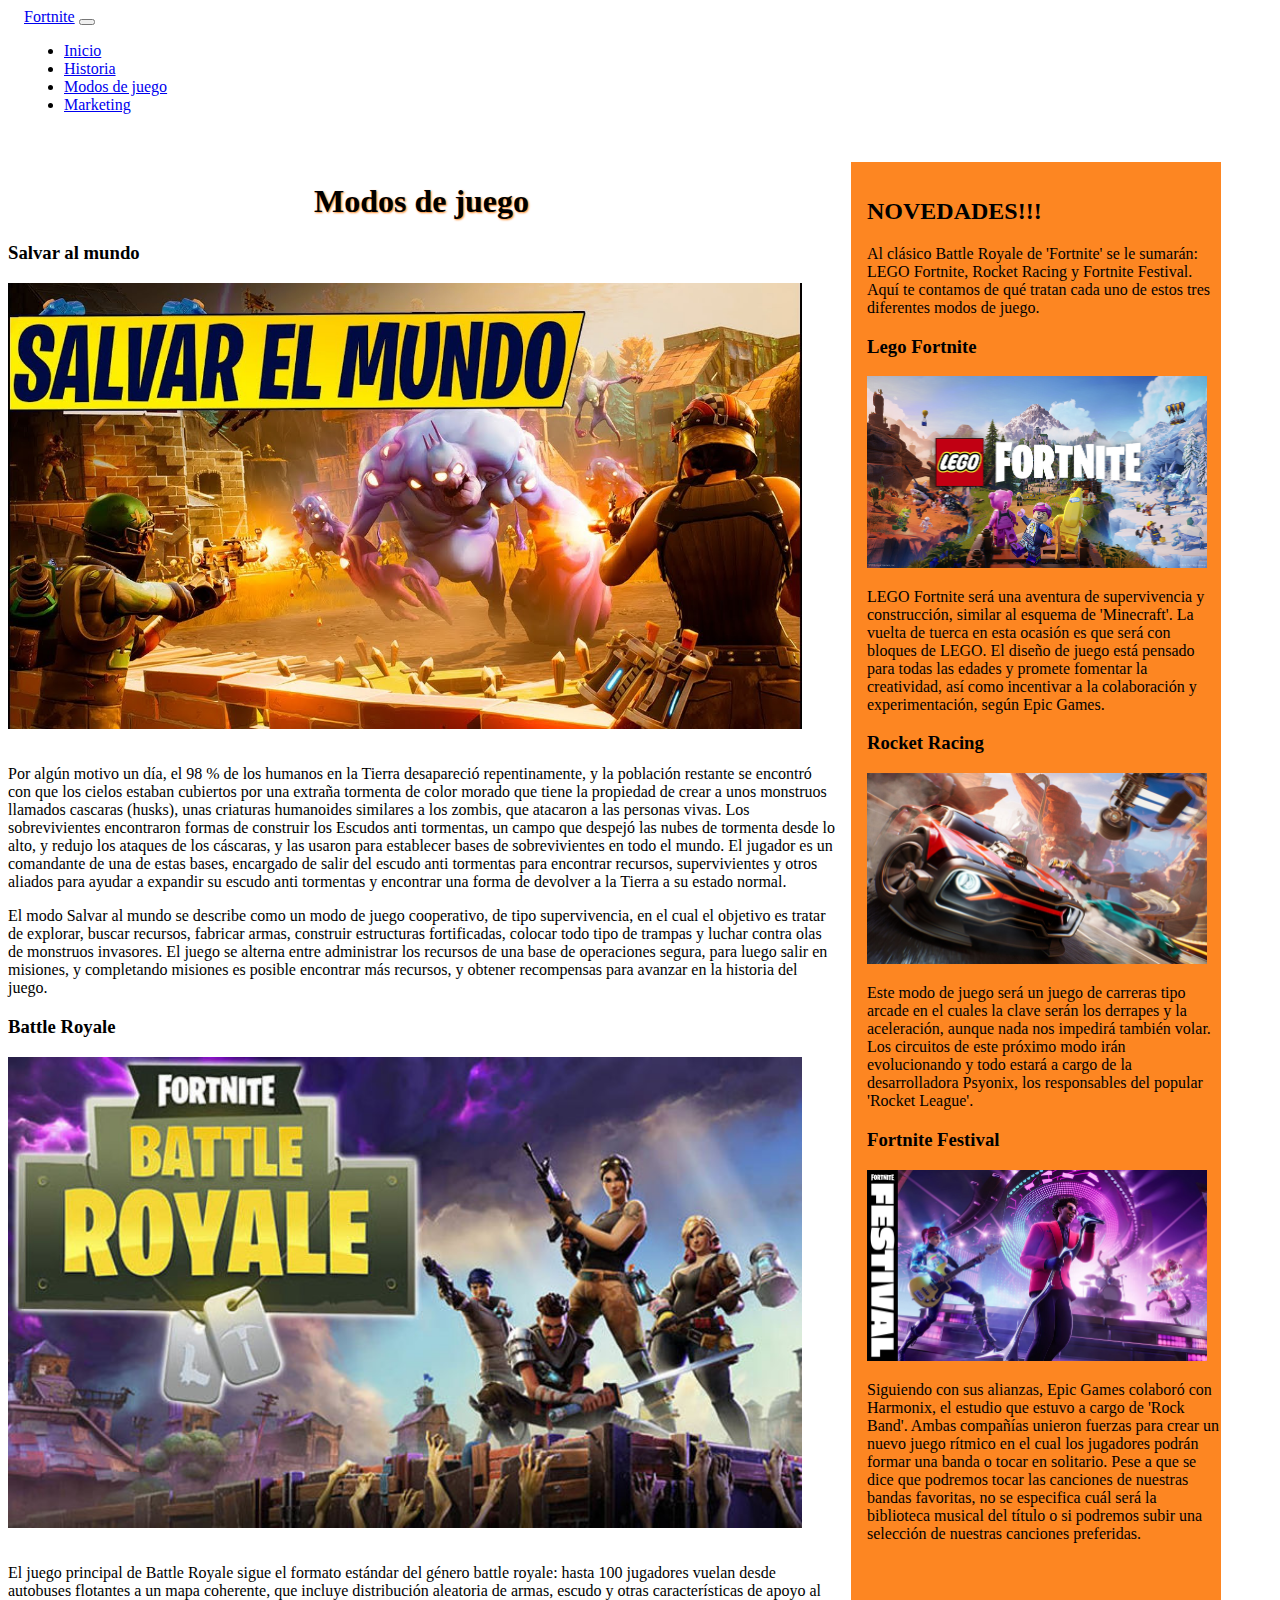
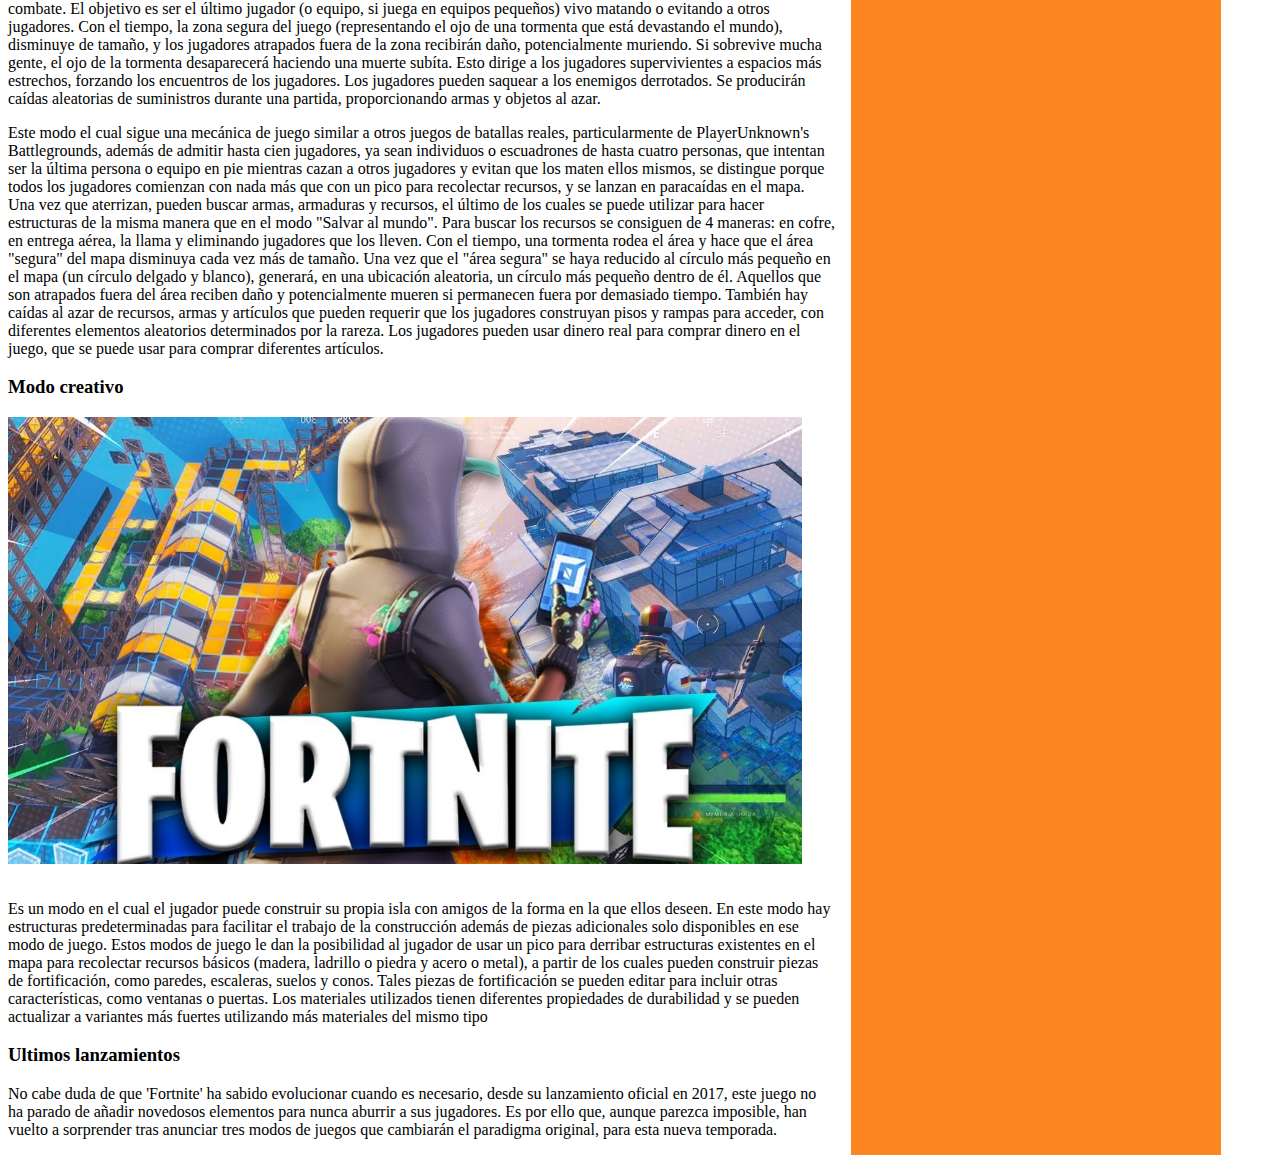
<file: Tarea Creatividad/modos-juego.html>
<!DOCTYPE html>
<html>
<head>
	<meta charset="utf-8">
	<meta name="viewport" content="width=device-width, initial-scale=1">
	<link rel="stylesheet" href="estilo-creatividad.css" type="text/css">
	<link href="https://cdn.jsdelivr.net/npm/bootstrap@5.3.2/dist/css/bootstrap.min.css" rel="stylesheet" integrity="sha384-T3c6CoIi6uLrA9TneNEoa7RxnatzjcDSCmG1MXxSR1GAsXEV/Dwwykc2MPK8M2HN" crossorigin="anonymous">
	<title></title>
</head>
<body>
	<div class="container-nav">
		<nav class="navbar navbar-expand-lg navbar-light bg-light">
			<a class="navbar-brand" href="#">Fortnite</a>
			<button class="navbar-toggler" type="button" data-toggle="collapse" data-target="#navbarNav" aria-controls="navbarNav" aria-expanded="false" aria-label="Toggle navigation">
				<span class="navbar-toggler-icon"></span>
			</button>
			<div class="collapse navbar-collapse" id="navbarNav">
				<ul class="navbar-nav">
					<li class="nav-item active">
						<a class="nav-link" href="creatividad.html">Inicio</a>
					</li>
					<li class="nav-item">
						<a class="nav-link" href="historia.html">Historia</a>
					</li>
					<li class="nav-item">
						<a class="nav-link" href="modos-juego.html">Modos de juego</a>
					</li>
					<li class="nav-item">
						<a class="nav-link" href="marketing.html">Marketing</a>
					</li>
				</ul>
			</div>
		</nav>
	</div>
	<div class="container">
		<div class="container-content">
			<h1>Modos de juego</h1>

			<h3>Salvar al mundo</h3>
			<div class="container-img-content">
				<img src="./img/fortnite-salvamundo.jpg">
			</div>
			<p>Por algún motivo un día, el 98 % de los humanos en la Tierra desapareció repentinamente, y la población restante se encontró con que los cielos estaban cubiertos por una extraña tormenta de color morado que tiene la propiedad de crear a unos monstruos llamados cascaras (husks), unas criaturas humanoides similares a los zombis, que atacaron a las personas vivas. Los sobrevivientes encontraron formas de construir los Escudos anti tormentas, un campo que despejó las nubes de tormenta desde lo alto, y redujo los ataques de los cáscaras, y las usaron para establecer bases de sobrevivientes en todo el mundo. El jugador es un comandante de una de estas bases, encargado de salir del escudo anti tormentas para encontrar recursos, supervivientes y otros aliados para ayudar a expandir su escudo anti tormentas y encontrar una forma de devolver a la Tierra a su estado normal.</p>
			<p>El modo Salvar al mundo se describe como un modo de juego cooperativo, de tipo supervivencia, en el cual el objetivo es tratar de explorar, buscar recursos, fabricar armas, construir estructuras fortificadas, colocar todo tipo de trampas y luchar contra olas de monstruos invasores. El juego se alterna entre administrar los recursos de una base de operaciones segura, para luego salir en misiones, y completando misiones es posible encontrar más recursos, y obtener recompensas para avanzar en la historia del juego.</p>

			<h3>Battle Royale</h3>
			<div class="container-img-content">
				<img src="./img/fortnite-battle.jpg">
			</div>
			<p>El juego principal de Battle Royale sigue el formato estándar del género battle royale: hasta 100 jugadores vuelan desde autobuses flotantes a un mapa coherente, que incluye distribución aleatoria de armas, escudo y otras características de apoyo al combate. El objetivo es ser el último jugador (o equipo, si juega en equipos pequeños) vivo matando o evitando a otros jugadores. Con el tiempo, la zona segura del juego (representando el ojo de una tormenta que está devastando el mundo), disminuye de tamaño, y los jugadores atrapados fuera de la zona recibirán daño, potencialmente muriendo. Si sobrevive mucha gente, el ojo de la tormenta desaparecerá haciendo una muerte subíta. Esto dirige a los jugadores supervivientes a espacios más estrechos, forzando los encuentros de los jugadores. Los jugadores pueden saquear a los enemigos derrotados. Se producirán caídas aleatorias de suministros durante una partida, proporcionando armas y objetos al azar.</p>
			<p>Este modo el cual sigue una mecánica de juego similar a otros juegos de batallas reales, particularmente de PlayerUnknown's Battlegrounds, además de admitir hasta cien jugadores, ya sean individuos o escuadrones de hasta cuatro personas, que intentan ser la última persona o equipo en pie mientras cazan a otros jugadores y evitan que los maten ellos mismos, se distingue porque todos los jugadores comienzan con nada más que con un pico para recolectar recursos, y se lanzan en paracaídas en el mapa. Una vez que aterrizan, pueden buscar armas, armaduras y recursos, el último de los cuales se puede utilizar para hacer estructuras de la misma manera que en el modo "Salvar al mundo". Para buscar los recursos se consiguen de 4 maneras: en cofre, en entrega aérea, la llama y eliminando jugadores que los lleven. Con el tiempo, una tormenta rodea el área y hace que el área "segura" del mapa disminuya cada vez más de tamaño. Una vez que el "área segura" se haya reducido al círculo más pequeño en el mapa (un círculo delgado y blanco), generará, en una ubicación aleatoria, un círculo más pequeño dentro de él. Aquellos que son atrapados fuera del área reciben daño y potencialmente mueren si permanecen fuera por demasiado tiempo. También hay caídas al azar de recursos, armas y artículos que pueden requerir que los jugadores construyan pisos y rampas para acceder, con diferentes elementos aleatorios determinados por la rareza. Los jugadores pueden usar dinero real para comprar dinero en el juego, que se puede usar para comprar diferentes artículos.</p>

			<h3>Modo creativo</h3>
			<div class="container-img-content">
				<img src="./img/fortnite-creativo.jpg">
			</div>
			<p>Es un modo en el cual el jugador puede construir su propia isla con amigos de la forma en la que ellos deseen. En este modo hay estructuras predeterminadas para facilitar el trabajo de la construcción además de piezas adicionales solo disponibles en ese modo de juego.

			Estos modos de juego le dan la posibilidad al jugador de usar un pico para derribar estructuras existentes en el mapa para recolectar recursos básicos (madera, ladrillo o piedra y acero o metal), a partir de los cuales pueden construir piezas de fortificación, como paredes, escaleras, suelos y conos. Tales piezas de fortificación se pueden editar para incluir otras características, como ventanas o puertas. Los materiales utilizados tienen diferentes propiedades de durabilidad y se pueden actualizar a variantes más fuertes utilizando más materiales del mismo tipo</p>


			<h3>Ultimos lanzamientos</h3>
			<p>No cabe duda de que 'Fortnite' ha sabido evolucionar cuando es necesario, desde su lanzamiento oficial en 2017, este juego no ha parado de añadir novedosos elementos para nunca aburrir a sus jugadores. Es por ello que, aunque parezca imposible, han vuelto a sorprender tras anunciar tres modos de juegos que cambiarán el paradigma original, para esta nueva temporada.</p>
		</div>

		<div class="container-sidebar">
			<h2>NOVEDADES!!!</h2>
			<p>Al clásico Battle Royale de 'Fortnite' se le sumarán: LEGO Fortnite, Rocket Racing y Fortnite Festival. Aquí te contamos de qué tratan cada uno de estos tres diferentes modos de juego.</p>
			<h3>Lego Fortnite</h3>
			<div class="container-img-sidebar"><img src="./img/fortnite-lego.jpeg"></div>
			<p>LEGO Fortnite será una aventura de supervivencia y construcción, similar al esquema de 'Minecraft'. La vuelta de tuerca en esta ocasión es que será con bloques de LEGO. El diseño de juego está pensado para todas las edades y promete fomentar la creatividad, así como incentivar a la colaboración y experimentación, según Epic Games.</p>
			<h3>Rocket Racing</h3>
			<div class="container-img-sidebar"><img src="./img/fortnite-racing.jpeg"></div>
			<p>Este modo de juego será un juego de carreras tipo arcade en el cuales la clave serán los derrapes y la aceleración, aunque nada nos impedirá también volar. Los circuitos de este próximo modo irán evolucionando y todo estará a cargo de la desarrolladora Psyonix, los responsables del popular 'Rocket League'.</p>
			<h3>Fortnite Festival</h3>
			<div class="container-img-sidebar"><img src="./img/fortnite-festival.jpeg"></div>
			<p>Siguiendo con sus alianzas, Epic Games colaboró con Harmonix, el estudio que estuvo a cargo de 'Rock Band'. Ambas compañías unieron fuerzas para crear un nuevo juego rítmico en el cual los jugadores podrán formar una banda o tocar en solitario. Pese a que se dice que podremos tocar las canciones de nuestras bandas favoritas, no se especifica cuál será la biblioteca musical del título o si podremos subir una selección de nuestras canciones preferidas.</p>
			
		</div>
	</div>


	<script src="https://cdn.jsdelivr.net/npm/bootstrap@5.3.2/dist/js/bootstrap.bundle.min.js" integrity="sha384-C6RzsynM9kWDrMNeT87bh95OGNyZPhcTNXj1NW7RuBCsyN/o0jlpcV8Qyq46cDfL" crossorigin="anonymous"></script>

</body>
</html>
</file>
<file: Tarea Creatividad/estilo-creatividad.css>
.container-nav{
	padding-left: 16px;
	padding-right: 16px;
}

.container{
	display: flex;
	align-content: center;
	width: 96%;
	padding-top: 32px;
}

.container-content{
	width: 70%;
	padding-right: 16px;
}

.container-sidebar{
	width: 30%;
	background: #fd7e14f0;
	padding-left: 16px;
	padding-top: 16px;
}

.container-img-sidebar{
	width: 96%;
}
.container-img-sidebar img{
	width: 100%;
}

.container-img-content{
	width: 96%;
	padding-bottom: 16px;
}
.container-img-content img{
	width: 100%;
}

h1 {
	text-align: center;
	text-shadow: 1px 1px 2px  #fd7e14f0;
}
</file>
